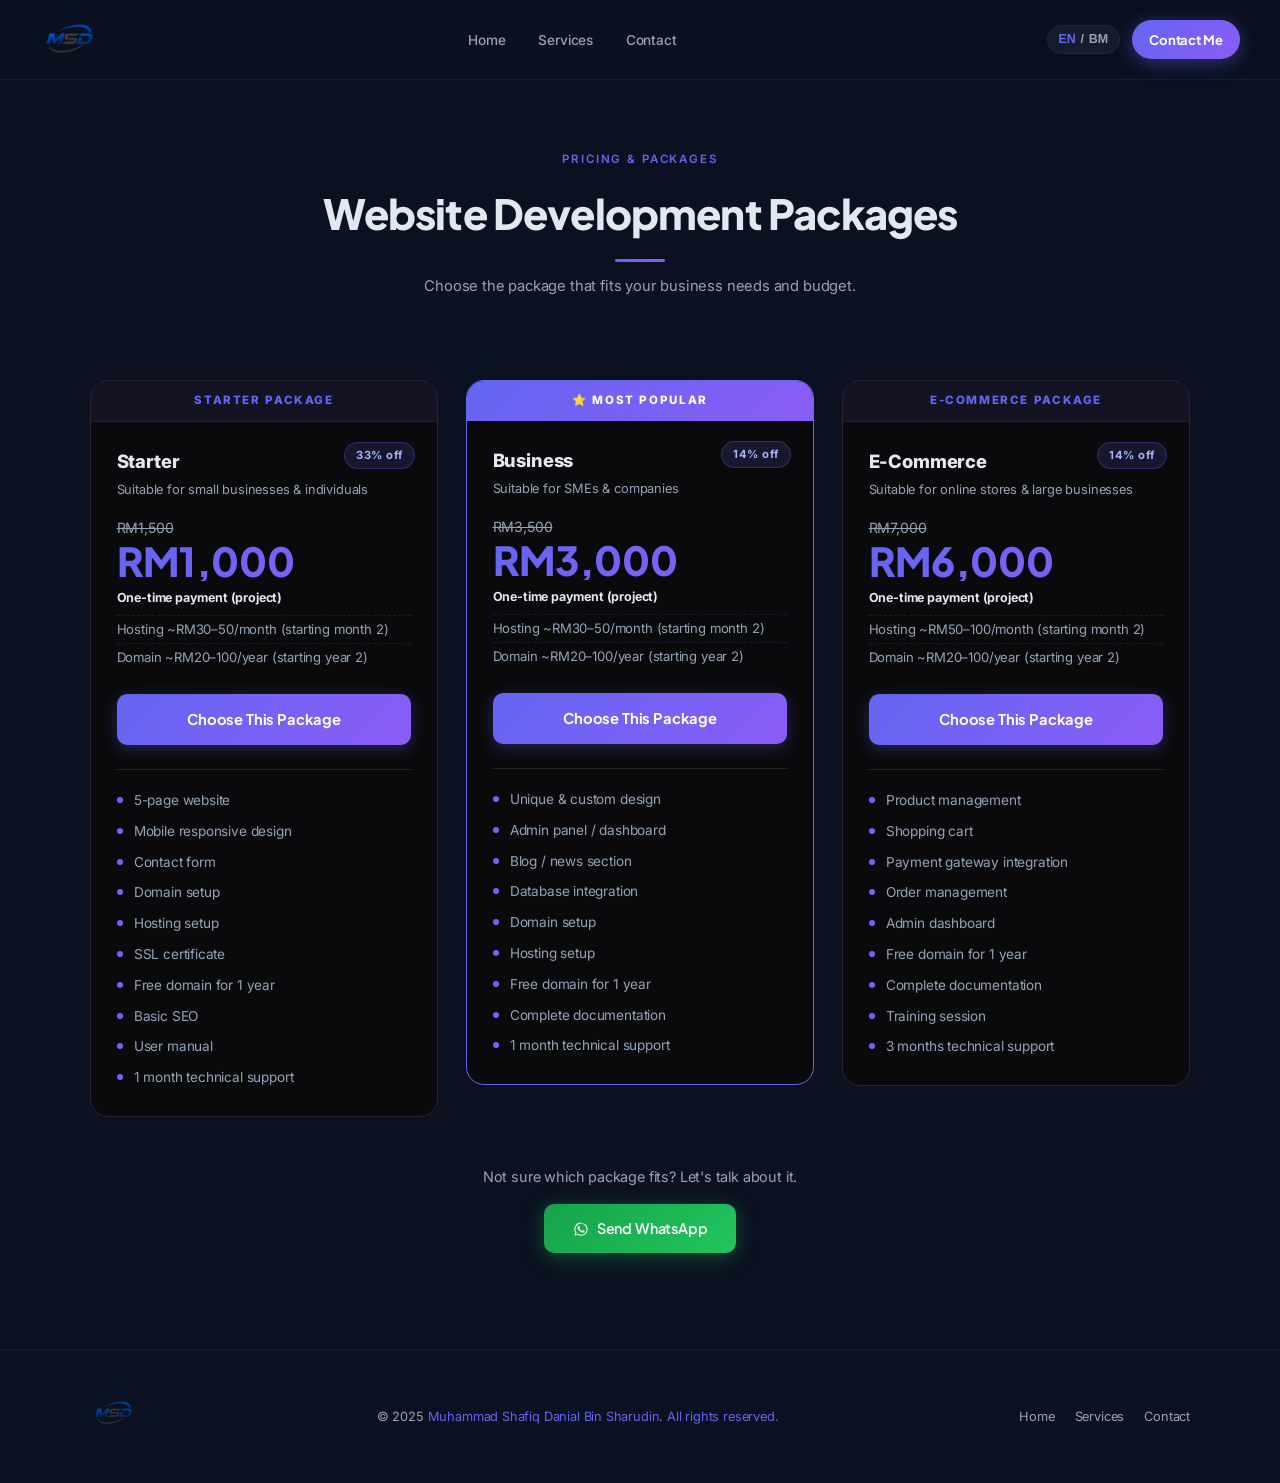
<file: pricing.html>
﻿<!DOCTYPE html>
<html lang="en">
<head>
  <meta charset="UTF-8" />
  <meta name="viewport" content="width=device-width, initial-scale=1.0" />
  <title>Pricing &amp; Packages | Muhammad Shafiq Danial</title>
  <link rel="preconnect" href="https://fonts.googleapis.com">
  <link rel="preconnect" href="https://fonts.gstatic.com" crossorigin>
  <link href="https://fonts.googleapis.com/css2?family=Plus+Jakarta+Sans:wght@500;600;700;800&family=Inter:wght@400;500;600;700&display=swap" rel="stylesheet">
  <style>
    :root {
      --primary: #0f172a;
      --accent: #6366f1;
      --accent2: #8b5cf6;
      --text: #e2e8f0;
      --muted: #94a3b8;
      --card: #0a0a0c;
      --border: #26262b;
      --success: #10b981;
      --dark: #0b1120;
    }

    * { margin: 0; padding: 0; box-sizing: border-box; }
    html { scroll-behavior: smooth; }

    html, body {
      min-height: 100%;
    }

    body {
      font-family: 'Inter', 'Segoe UI', system-ui, sans-serif;
      background: var(--dark);
      color: var(--text);
      line-height: 1.65;
      overflow-x: hidden;
      letter-spacing: -0.011em;
    }

    h1, h2, h3, .nav-cta, .btn, .btn-package, .package-price {
      font-family: 'Plus Jakarta Sans', 'Segoe UI', system-ui, sans-serif;
    }

    .bg-video {
      position: fixed;
      inset: 0;
      width: 100%;
      height: 100%;
      object-fit: cover;
      z-index: -2;
      pointer-events: none;
      filter: saturate(0.25) brightness(0.65);
    }

    @media (max-width: 768px) {
      .bg-video { display: none; }
    }

    body > * { position: relative; z-index: 1; }

    /* ── NAV ── */
    nav {
      position: fixed;
      top: 0; left: 0; right: 0;
      z-index: 1000;
      background: rgba(11, 17, 32, 0.92);
      backdrop-filter: blur(20px);
      -webkit-backdrop-filter: blur(20px);
      border-bottom: 1px solid rgba(99,102,241,0.15);
      padding: 0.65rem 2.5rem;
      display: flex;
      justify-content: space-between;
      align-items: center;
    }

    .nav-logo {
      display: flex;
      align-items: center;
      gap: 0.6rem;
      text-decoration: none;
    }

    .logo-img {
      height: 58px;
      width: auto;
      object-fit: contain;
      display: block;
    }

    @media (max-width: 768px) {
      .logo-img { height: 48px; }
    }

    .nav-links {
      display: flex;
      gap: 0.25rem;
      list-style: none;
    }

    .nav-links a {
      color: var(--muted);
      text-decoration: none;
      font-size: 0.85rem;
      font-weight: 500;
      padding: 0.4rem 0.9rem;
      border-radius: 6px;
      transition: all 0.2s;
    }

    .nav-links a:hover {
      color: var(--text);
      background: rgba(99,102,241,0.1);
    }

    .nav-right {
      display: flex;
      align-items: center;
      gap: 0.75rem;
    }

    .lang-toggle {
      display: flex;
      align-items: center;
      gap: 0.3rem;
      background: rgba(255,255,255,0.05);
      border: 1px solid var(--border);
      padding: 0.4rem 0.65rem;
      border-radius: 999px;
      cursor: pointer;
      font-size: 0.78rem;
      font-weight: 700;
      transition: all 0.2s;
    }

    .lang-toggle:hover { border-color: var(--accent); }
    .lang-toggle.spin svg, .lang-toggle.spin { animation: langPulse 0.4s ease; }

    @keyframes langPulse {
      0% { transform: scale(1); }
      40% { transform: scale(0.88) rotate(-6deg); }
      100% { transform: scale(1) rotate(0); }
    }

    .lang-sep { color: var(--muted); }
    .lang-opt { color: var(--muted); transition: color 0.2s; }
    .lang-opt.active { color: var(--accent); font-weight: 800; }

    [data-i18n] {
      transition: opacity 0.2s ease;
    }

    .i18n-fade {
      opacity: 0 !important;
    }

    .nav-cta {
      display: inline-flex;
      align-items: center;
      gap: 0.4rem;
      background: linear-gradient(135deg, var(--accent), var(--accent2));
      color: #fff;
      text-decoration: none;
      font-size: 0.82rem;
      font-weight: 700;
      padding: 0.55rem 1.1rem;
      border-radius: 999px;
      box-shadow: 0 4px 18px rgba(99,102,241,0.4);
      transition: all 0.25s;
    }

    .nav-cta:hover {
      transform: translateY(-2px);
      box-shadow: 0 8px 24px rgba(99,102,241,0.55);
    }

    .hamburger {
      display: none;
      flex-direction: column;
      gap: 5px;
      cursor: pointer;
      background: rgba(255,255,255,0.05);
      border: 1px solid var(--border);
      width: 42px;
      height: 42px;
      align-items: center;
      justify-content: center;
      border-radius: 10px;
      transition: all 0.2s;
      flex-shrink: 0;
    }

    .hamburger:hover {
      border-color: var(--accent);
      background: rgba(99,102,241,0.1);
    }

    .hamburger span {
      display: block;
      width: 18px;
      height: 2px;
      background: var(--text);
      transition: 0.3s;
      border-radius: 2px;
    }

    @media (max-width: 768px) {
      nav { padding: 0.65rem 1.25rem; gap: 0.75rem; }
      .hamburger { display: flex; }

      .nav-links {
        display: none;
        position: fixed;
        top: 76px; left: 1rem; right: 1rem;
        flex-direction: column;
        gap: 0.25rem;
        background: rgba(11, 17, 32, 0.97);
        backdrop-filter: blur(20px);
        border: 1px solid var(--border);
        border-radius: 14px;
        padding: 0.75rem;
        box-shadow: 0 16px 40px rgba(0,0,0,0.4);
      }

      .nav-links.open { display: flex; }
      .nav-links a { display: block; padding: 0.7rem 0.9rem; }
      .nav-cta { padding: 0.55rem 0.7rem; }
    }

    @media (max-width: 500px) {
      .nav-cta span { display: none; }
    }

    /* ── PAGE HEADER ── */
    .page-header {
      padding: 9rem 2rem 3rem;
      text-align: center;
    }

    .page-header .section-label {
      display: inline-block;
      color: var(--accent);
      font-size: 0.72rem;
      letter-spacing: 0.16em;
      text-transform: uppercase;
      margin-bottom: 0.6rem;
      font-weight: 600;
    }

    .page-header h1 {
      font-size: clamp(1.9rem, 4vw, 2.6rem);
      font-weight: 800;
      letter-spacing: -0.02em;
      margin-bottom: 0.75rem;
    }

    .page-header .section-title-line {
      display: block;
      width: 50px;
      height: 3px;
      background: linear-gradient(90deg, var(--accent), var(--accent2));
      border-radius: 2px;
      margin: 0.75rem auto;
    }

    .page-header p {
      color: var(--muted);
      max-width: 520px;
      margin: 0.5rem auto 0;
      font-size: 0.92rem;
      line-height: 1.75;
    }

    /* ── SECTION ── */
    section { padding: 2rem 2rem 6rem; }
    .container { max-width: 1100px; margin: 0 auto; }

    /* ── PACKAGES ── */
    .packages-grid {
      display: grid;
      grid-template-columns: repeat(auto-fit, minmax(min(300px, 100%), 1fr));
      gap: 1.75rem;
      align-items: start;
    }

    .package-card {
      background: var(--card);
      border: 1px solid var(--border);
      border-radius: 18px;
      overflow: hidden;
      position: relative;
      transition: transform 0.25s, border-color 0.25s, box-shadow 0.25s;
    }

    .package-card:hover {
      transform: translateY(-6px);
      border-color: rgba(99,102,241,0.5);
      box-shadow: 0 16px 50px rgba(0,0,0,0.35);
    }

    .package-card.featured { border-color: var(--accent); }

    .pkg-banner {
      background: rgba(99,102,241,0.1);
      color: var(--accent);
      text-align: center;
      font-size: 0.72rem;
      font-weight: 800;
      letter-spacing: 0.14em;
      text-transform: uppercase;
      padding: 0.65rem 1rem;
      border-bottom: 1px solid rgba(99,102,241,0.15);
    }

    .package-card.featured .pkg-banner {
      background: linear-gradient(135deg, var(--accent), var(--accent2));
      color: #fff;
      border-bottom: none;
    }

    .pkg-body {
      padding: 1.5rem 1.6rem 1.75rem;
      position: relative;
    }

    .discount-badge {
      position: absolute;
      top: 1.25rem; right: 1.4rem;
      background: rgba(99,102,241,0.15);
      color: #a5b4fc;
      font-size: 0.7rem;
      font-weight: 700;
      letter-spacing: 0.04em;
      padding: 0.22rem 0.7rem;
      border-radius: 999px;
      border: 1px solid rgba(99,102,241,0.3);
    }

    .package-name {
      font-size: 1.15rem;
      font-weight: 800;
      color: var(--text);
      margin-bottom: 0.2rem;
    }

    .package-note {
      font-size: 0.8rem;
      color: var(--muted);
      margin-bottom: 1rem;
    }

    .package-price-old {
      font-size: 0.88rem;
      color: var(--muted);
      text-decoration: line-through;
      margin-bottom: 0.1rem;
    }

    .package-price {
      font-size: 2.5rem;
      font-weight: 800;
      line-height: 1;
      margin-bottom: 0.4rem;
      background: linear-gradient(135deg, var(--accent), var(--accent2));
      -webkit-background-clip: text;
      -webkit-text-fill-color: transparent;
      background-clip: text;
    }

    .package-renew { margin-bottom: 1.4rem; }

    .package-renew-title {
      font-size: 0.78rem;
      font-weight: 700;
      color: var(--text);
      margin-bottom: 0.4rem;
    }

    .package-renew-item {
      display: flex;
      align-items: center;
      gap: 0.5rem;
      font-size: 0.74rem;
      color: var(--muted);
      line-height: 1.4;
      padding: 0.28rem 0;
      border-top: 1px dashed rgba(99,102,241,0.18);
    }

    .package-renew-item span { font-size: 0.82rem; }

    .btn-package {
      width: 100%;
      text-align: center;
      padding: 0.85rem;
      border-radius: 10px;
      font-weight: 700;
      font-size: 0.92rem;
      cursor: pointer;
      text-decoration: none;
      display: block;
      transition: all 0.25s;
      background: linear-gradient(135deg, var(--accent), var(--accent2));
      color: #fff;
      border: none;
      margin-bottom: 1.5rem;
      box-shadow: 0 4px 16px rgba(99,102,241,0.3);
    }

    .btn-package:hover {
      opacity: 0.9;
      transform: translateY(-2px);
      box-shadow: 0 8px 24px rgba(99,102,241,0.45);
    }

    .package-divider {
      height: 1px;
      background: var(--border);
      margin-bottom: 1.25rem;
    }

    .package-features {
      list-style: none;
      display: flex;
      flex-direction: column;
      gap: 0.65rem;
    }

    .package-features li {
      display: flex;
      align-items: flex-start;
      gap: 0.7rem;
      font-size: 0.85rem;
      color: var(--muted);
      line-height: 1.5;
    }

    .package-features li::before {
      content: '';
      flex-shrink: 0;
      width: 6px;
      height: 6px;
      border-radius: 50%;
      margin-top: 7px;
      background: linear-gradient(135deg, var(--accent), var(--accent2));
    }

    .back-cta {
      text-align: center;
      margin-top: 3rem;
    }

    .back-cta p {
      color: var(--muted);
      font-size: 0.9rem;
      margin-bottom: 1rem;
    }

    .btn {
      padding: 0.78rem 1.75rem;
      border-radius: 10px;
      font-size: 0.9rem;
      font-weight: 600;
      cursor: pointer;
      text-decoration: none;
      transition: all 0.25s;
      display: inline-flex;
      align-items: center;
      gap: 0.4rem;
      border: none;
    }

    .btn-primary {
      background: linear-gradient(135deg, var(--accent), var(--accent2));
      color: #fff;
      box-shadow: 0 4px 20px rgba(99,102,241,0.35);
    }

    .btn-primary:hover {
      transform: translateY(-2px);
      box-shadow: 0 8px 28px rgba(99,102,241,0.5);
    }

    .btn-whatsapp {
      background: linear-gradient(135deg, #16a34a, #22c55e);
      color: #fff;
      box-shadow: 0 4px 20px rgba(34,197,94,0.35);
    }

    .btn-whatsapp:hover {
      transform: translateY(-2px);
      box-shadow: 0 8px 28px rgba(34,197,94,0.5);
    }

    /* ── FOOTER ── */
    footer {
      border-top: 1px solid rgba(99,102,241,0.12);
      padding: 2.5rem 2rem;
    }

    .footer-inner {
      max-width: 1100px;
      margin: 0 auto;
      display: flex;
      align-items: center;
      justify-content: space-between;
      flex-wrap: wrap;
      gap: 1rem;
    }

    .footer-logo img {
      height: 46px;
      width: auto;
      opacity: 0.8;
    }

    .footer-copy {
      text-align: center;
      color: var(--muted);
      font-size: 0.8rem;
    }

    .footer-copy span { color: var(--accent); }

    .footer-links {
      display: flex;
      gap: 1.25rem;
    }

    .footer-links a {
      color: var(--muted);
      text-decoration: none;
      font-size: 0.8rem;
      transition: color 0.2s;
    }

    .footer-links a:hover { color: var(--accent); }

    @media (max-width: 600px) {
      .footer-inner { flex-direction: column; text-align: center; }
      .footer-links { justify-content: center; }
    }

    /* ── REVEAL ANIMATION ── */
    .reveal {
      opacity: 0;
      transform: translateY(28px);
      transition: opacity 0.6s ease, transform 0.6s ease;
    }

    .reveal.visible {
      opacity: 1;
      transform: translateY(0);
    }

  </style>
</head>
<body>

<video class="bg-video" autoplay muted loop playsinline preload="auto">
  <source src="background.mp4" type="video/mp4" />
</video>

<!-- NAV -->
<nav>
  <a href="index.html" class="nav-logo">
    <img src="logo.png" alt="MSD Logo" class="logo-img" />
  </a>
  <ul class="nav-links" id="navLinks">
    <li><a href="index.html" data-i18n="nav.home">Home</a></li>
    <li><a href="index.html#services" data-i18n="nav.services">Services</a></li>
    <li><a href="index.html#contact" data-i18n="nav.contact">Contact</a></li>
  </ul>
  <div class="nav-right">
    <button class="lang-toggle" id="langToggle" aria-label="Switch language">
      <span class="lang-opt" data-lang="en">EN</span>
      <span class="lang-sep">/</span>
      <span class="lang-opt" data-lang="ms">BM</span>
    </button>
    <a href="index.html#contact" class="nav-cta">
      <span data-i18n="nav.cta">Contact Me</span>
    </a>
    <button class="hamburger" id="hamburger" aria-label="Menu">
      <span></span><span></span><span></span>
    </button>
  </div>
</nav>

<!-- PAGE HEADER -->
<div class="page-header">
  <span class="section-label" data-i18n="pkg.label">Pricing &amp; Packages</span>
  <h1><span data-i18n="pkg.title">Website Development Packages</span></h1>
  <span class="section-title-line"></span>
  <p data-i18n="pkg.desc">Choose the package that fits your business needs and budget.</p>
</div>

<!-- PACKAGES -->
<section id="packages">
  <div class="container">
    <div class="packages-grid reveal">

      <!-- Starter -->
      <div class="package-card">
        <div class="pkg-banner" data-i18n="pkg.starter.banner">Starter Package</div>
        <div class="pkg-body">
          <span class="discount-badge" data-i18n="pkg.off33">33% off</span>
          <p class="package-name">Starter</p>
          <p class="package-note" data-i18n="pkg.starter.note">Suitable for small businesses &amp; individuals</p>
          <div class="package-price-old">RM1,500</div>
          <div class="package-price">RM1,000</div>
          <div class="package-renew">
            <p class="package-renew-title" data-i18n="pkg.renewTitle">One-time payment (project)</p>
            <div class="package-renew-item"><span data-i18n="pkg.starter.hosting">Hosting ~RM30–50/month (starting month 2)</span></div>
            <div class="package-renew-item"><span data-i18n="pkg.domainRenew">Domain ~RM20–100/year (starting year 2)</span></div>
          </div>
          <a href="index.html#contact" class="btn-package" data-i18n="pkg.choose">Choose This Package</a>
          <div class="package-divider"></div>
          <ul class="package-features">
            <li><span data-i18n="feat.pages5">5-page website</span></li>
            <li><span data-i18n="feat.mobile">Mobile responsive design</span></li>
            <li><span data-i18n="feat.contactform">Contact form</span></li>
            <li><span data-i18n="feat.domainsetup">Domain setup</span></li>
            <li><span data-i18n="feat.hostingsetup">Hosting setup</span></li>
            <li><span data-i18n="feat.ssl">SSL certificate</span></li>
            <li><span data-i18n="feat.freedomain">Free domain for 1 year</span></li>
            <li><span data-i18n="feat.basicseo">Basic SEO</span></li>
            <li><span data-i18n="feat.usermanual">User manual</span></li>
            <li><span data-i18n="feat.support1m">1 month technical support</span></li>
          </ul>
        </div>
      </div>

      <!-- Business (Featured) -->
      <div class="package-card featured">
        <div class="pkg-banner" data-i18n="pkg.business.banner">⭐ Most Popular</div>
        <div class="pkg-body">
          <span class="discount-badge" data-i18n="pkg.off14">14% off</span>
          <p class="package-name">Business</p>
          <p class="package-note" data-i18n="pkg.business.note">Suitable for SMEs &amp; companies</p>
          <div class="package-price-old">RM3,500</div>
          <div class="package-price">RM3,000</div>
          <div class="package-renew">
            <p class="package-renew-title" data-i18n="pkg.renewTitle">One-time payment (project)</p>
            <div class="package-renew-item"><span data-i18n="pkg.starter.hosting">Hosting ~RM30–50/month (starting month 2)</span></div>
            <div class="package-renew-item"><span data-i18n="pkg.domainRenew">Domain ~RM20–100/year (starting year 2)</span></div>
          </div>
          <a href="index.html#contact" class="btn-package" data-i18n="pkg.choose">Choose This Package</a>
          <div class="package-divider"></div>
          <ul class="package-features">
            <li><span data-i18n="feat.uniquedesign">Unique &amp; custom design</span></li>
            <li><span data-i18n="feat.adminpanel">Admin panel / dashboard</span></li>
            <li><span data-i18n="feat.blog">Blog / news section</span></li>
            <li><span data-i18n="feat.dbintegration">Database integration</span></li>
            <li><span data-i18n="feat.domainsetup">Domain setup</span></li>
            <li><span data-i18n="feat.hostingsetup">Hosting setup</span></li>
            <li><span data-i18n="feat.freedomain">Free domain for 1 year</span></li>
            <li><span data-i18n="feat.fulldocs">Complete documentation</span></li>
            <li><span data-i18n="feat.support1m">1 month technical support</span></li>
          </ul>
        </div>
      </div>

      <!-- E-Commerce -->
      <div class="package-card">
        <div class="pkg-banner" data-i18n="pkg.ecommerce.banner">E-Commerce Package</div>
        <div class="pkg-body">
          <span class="discount-badge" data-i18n="pkg.off14">14% off</span>
          <p class="package-name">E-Commerce</p>
          <p class="package-note" data-i18n="pkg.ecommerce.note">Suitable for online stores &amp; large businesses</p>
          <div class="package-price-old">RM7,000</div>
          <div class="package-price">RM6,000</div>
          <div class="package-renew">
            <p class="package-renew-title" data-i18n="pkg.renewTitle">One-time payment (project)</p>
            <div class="package-renew-item"><span data-i18n="pkg.ecommerce.hosting">Hosting ~RM50–100/month (starting month 2)</span></div>
            <div class="package-renew-item"><span data-i18n="pkg.domainRenew">Domain ~RM20–100/year (starting year 2)</span></div>
          </div>
          <a href="index.html#contact" class="btn-package" data-i18n="pkg.choose">Choose This Package</a>
          <div class="package-divider"></div>
          <ul class="package-features">
            <li><span data-i18n="feat.productmgmt">Product management</span></li>
            <li><span data-i18n="feat.cart">Shopping cart</span></li>
            <li><span data-i18n="feat.paymentgateway">Payment gateway integration</span></li>
            <li><span data-i18n="feat.ordermgmt">Order management</span></li>
            <li><span data-i18n="feat.admindash">Admin dashboard</span></li>
            <li><span data-i18n="feat.freedomain">Free domain for 1 year</span></li>
            <li><span data-i18n="feat.fulldocs">Complete documentation</span></li>
            <li><span data-i18n="feat.training">Training session</span></li>
            <li><span data-i18n="feat.support3m">3 months technical support</span></li>
          </ul>
        </div>
      </div>

    </div>

    <div class="back-cta">
      <p data-i18n="pkg.notSure">Not sure which package fits? Let's talk about it.</p>
      <a href="https://wa.me/601139641194?text=Saya%20berminat%20dengan%20servis%20ini" class="btn btn-whatsapp" target="_blank" rel="noopener">
        <svg width="18" height="18" viewBox="0 0 24 24" fill="currentColor"><path d="M17.6 6.32A8.86 8.86 0 0 0 12.05 3.5a8.83 8.83 0 0 0-7.65 13.27L3 21l4.4-1.34a8.85 8.85 0 0 0 4.65 1.3h.01a8.86 8.86 0 0 0 8.83-8.78 8.78 8.78 0 0 0-2.69-6.4Zm-5.55 13.4h-.01a7.36 7.36 0 0 1-3.75-1.03l-.27-.16-2.78.85.84-2.7-.18-.28a7.34 7.34 0 0 1 11.34-9.19 7.32 7.32 0 0 1 2.22 5.27 7.35 7.35 0 0 1-7.41 7.24Zm4.04-5.5c-.22-.11-1.3-.64-1.5-.72-.2-.07-.35-.11-.5.11-.15.22-.57.72-.7.86-.13.15-.26.16-.48.05-.22-.1-.93-.34-1.78-1.1a6.68 6.68 0 0 1-1.23-1.53c-.13-.22-.01-.34.11-.46.11-.11.24-.27.36-.41.12-.13.16-.23.24-.38.08-.15.04-.27-.02-.38-.06-.11-.55-1.32-.75-1.81-.2-.48-.4-.41-.55-.41-.14 0-.31-.01-.47-.01-.16 0-.42.06-.64.3-.22.24-.84.82-.84 1.99 0 1.17.86 2.31.98 2.47.12.16 1.6 2.46 3.9 3.35 2.3.9 2.3.6 2.71.56.41-.03 1.3-.53 1.49-1.04.18-.51.18-.94.13-1.04-.05-.1-.2-.16-.42-.27Z"/></svg>
        <span data-i18n="contact.sendWA">Send WhatsApp</span>
      </a>
    </div>
  </div>
</section>

<!-- FOOTER -->
<footer>
  <div class="footer-inner">
    <div class="footer-logo">
      <img src="logo.png" alt="MSD Logo" />
    </div>
    <div class="footer-copy">
      <p>&#169; 2025 <span>Muhammad Shafiq Danial Bin Sharudin</span>. <span data-i18n="footer.rights">All rights reserved.</span></p>
    </div>
    <div class="footer-links">
      <a href="index.html" data-i18n="nav.home">Home</a>
      <a href="index.html#services" data-i18n="nav.services">Services</a>
      <a href="index.html#contact" data-i18n="nav.contact">Contact</a>
    </div>
  </div>
</footer>

<script>
  const I18N = {
    en: {
      'nav.home': 'Home', 'nav.services': 'Services', 'nav.contact': 'Contact', 'nav.cta': 'Contact Me',
      'pkg.label': 'Pricing &amp; Packages', 'pkg.title': 'Website Development Packages',
      'pkg.desc': 'Choose the package that fits your business needs and budget.',
      'pkg.starter.banner': 'Starter Package', 'pkg.off33': '33% off',
      'pkg.starter.note': 'Suitable for small businesses &amp; individuals',
      'pkg.renewTitle': 'One-time payment (project)',
      'pkg.starter.hosting': 'Hosting ~RM30–50/month (starting month 2)',
      'pkg.domainRenew': 'Domain ~RM20–100/year (starting year 2)',
      'pkg.choose': 'Choose This Package',
      'feat.pages5': '5-page website', 'feat.mobile': 'Mobile responsive design', 'feat.contactform': 'Contact form',
      'feat.domainsetup': 'Domain setup', 'feat.hostingsetup': 'Hosting setup', 'feat.ssl': 'SSL certificate',
      'feat.freedomain': 'Free domain for 1 year', 'feat.basicseo': 'Basic SEO', 'feat.usermanual': 'User manual',
      'feat.support1m': '1 month technical support',
      'pkg.business.banner': '⭐ Most Popular', 'pkg.off14': '14% off',
      'pkg.business.note': 'Suitable for SMEs &amp; companies',
      'feat.uniquedesign': 'Unique &amp; custom design', 'feat.adminpanel': 'Admin panel / dashboard',
      'feat.blog': 'Blog / news section', 'feat.dbintegration': 'Database integration',
      'feat.fulldocs': 'Complete documentation',
      'pkg.ecommerce.banner': 'E-Commerce Package',
      'pkg.ecommerce.note': 'Suitable for online stores &amp; large businesses',
      'pkg.ecommerce.hosting': 'Hosting ~RM50–100/month (starting month 2)',
      'feat.productmgmt': 'Product management', 'feat.cart': 'Shopping cart',
      'feat.paymentgateway': 'Payment gateway integration', 'feat.ordermgmt': 'Order management',
      'feat.admindash': 'Admin dashboard', 'feat.training': 'Training session',
      'feat.support3m': '3 months technical support',
      'pkg.notSure': "Not sure which package fits? Let's talk about it.",
      'contact.sendEmail': 'Send Email',
      'contact.sendWA': 'Send WhatsApp',
      'footer.rights': 'All rights reserved.'
    },
    ms: {
      'nav.home': 'Utama', 'nav.services': 'Servis', 'nav.contact': 'Hubungi', 'nav.cta': 'Hubungi Saya',
      'pkg.label': 'Harga &amp; Pakej', 'pkg.title': 'Pakej Pembangunan Laman Web',
      'pkg.desc': 'Pilih pakej yang sesuai dengan keperluan dan bajet perniagaan anda.',
      'pkg.starter.banner': 'Pakej Starter', 'pkg.off33': '33% off',
      'pkg.starter.note': 'Sesuai untuk perniagaan kecil &amp; individu',
      'pkg.renewTitle': 'Bayaran satu kali (projek)',
      'pkg.starter.hosting': 'Hosting ~RM30–50/bulan (mulai bulan ke-2)',
      'pkg.domainRenew': 'Domain ~RM20–100/tahun (mulai tahun ke-2)',
      'pkg.choose': 'Pilih Pakej Ini',
      'feat.pages5': '5 halaman website', 'feat.mobile': 'Reka bentuk responsif mobile', 'feat.contactform': 'Borang hubungi',
      'feat.domainsetup': 'Domain setup', 'feat.hostingsetup': 'Hosting setup', 'feat.ssl': 'Sijil SSL',
      'feat.freedomain': 'Free domain 1 tahun', 'feat.basicseo': 'SEO asas', 'feat.usermanual': 'Manual pengguna',
      'feat.support1m': '1 bulan sokongan teknikal',
      'pkg.business.banner': '⭐ Paling Popular', 'pkg.off14': '14% off',
      'pkg.business.note': 'Sesuai untuk PKS &amp; syarikat',
      'feat.uniquedesign': 'Reka bentuk unik &amp; tersuai', 'feat.adminpanel': 'Admin panel / dashboard',
      'feat.blog': 'Bahagian blog / berita', 'feat.dbintegration': 'Integrasi database',
      'feat.fulldocs': 'Dokumentasi lengkap',
      'pkg.ecommerce.banner': 'Pakej E-Commerce',
      'pkg.ecommerce.note': 'Sesuai untuk kedai online &amp; perniagaan besar',
      'pkg.ecommerce.hosting': 'Hosting ~RM50–100/bulan (mulai bulan ke-2)',
      'feat.productmgmt': 'Pengurusan produk', 'feat.cart': 'Troli beli-belah',
      'feat.paymentgateway': 'Integrasi payment gateway', 'feat.ordermgmt': 'Pengurusan pesanan',
      'feat.admindash': 'Admin dashboard', 'feat.training': 'Sesi latihan',
      'feat.support3m': '3 bulan sokongan teknikal',
      'pkg.notSure': 'Tak pasti pakej mana sesuai? Jom kita berbincang.',
      'contact.sendEmail': 'Hantar Emel',
      'contact.sendWA': 'Hantar WhatsApp',
      'footer.rights': 'Hak cipta terpelihara.'
    }
  };

  let currentLang = localStorage.getItem('lang') || 'en';

  function applyLanguage(lang, animate) {
    const dict = I18N[lang] || I18N.en;
    const textEls = document.querySelectorAll('[data-i18n]');

    const updateContent = () => {
      currentLang = lang;
      document.documentElement.lang = lang === 'ms' ? 'ms' : 'en';
      textEls.forEach(el => {
        const key = el.getAttribute('data-i18n');
        if (dict[key] !== undefined) el.innerHTML = dict[key];
      });
      document.querySelectorAll('.lang-opt').forEach(opt => {
        opt.classList.toggle('active', opt.dataset.lang === lang);
      });
      localStorage.setItem('lang', lang);
    };

    if (!animate) { updateContent(); return; }

    textEls.forEach(el => el.classList.add('i18n-fade'));

    setTimeout(() => {
      updateContent();
      textEls.forEach(el => el.classList.remove('i18n-fade'));
    }, 200);
  }

  document.getElementById('langToggle').addEventListener('click', () => {
    const langToggle = document.getElementById('langToggle');
    langToggle.classList.add('spin');
    setTimeout(() => langToggle.classList.remove('spin'), 400);
    applyLanguage(currentLang === 'en' ? 'ms' : 'en', true);
  });

  const hamburger = document.getElementById('hamburger');
  const navLinks = document.getElementById('navLinks');
  hamburger.addEventListener('click', () => navLinks.classList.toggle('open'));

  const reveals = document.querySelectorAll('.reveal');
  const revealObserver = new IntersectionObserver((entries) => {
    entries.forEach(e => {
      if (e.isIntersecting) { e.target.classList.add('visible'); revealObserver.unobserve(e.target); }
    });
  }, { threshold: 0.08 });
  reveals.forEach(el => revealObserver.observe(el));

  applyLanguage(currentLang, false);
</script>

</body>
</html>
</file>
